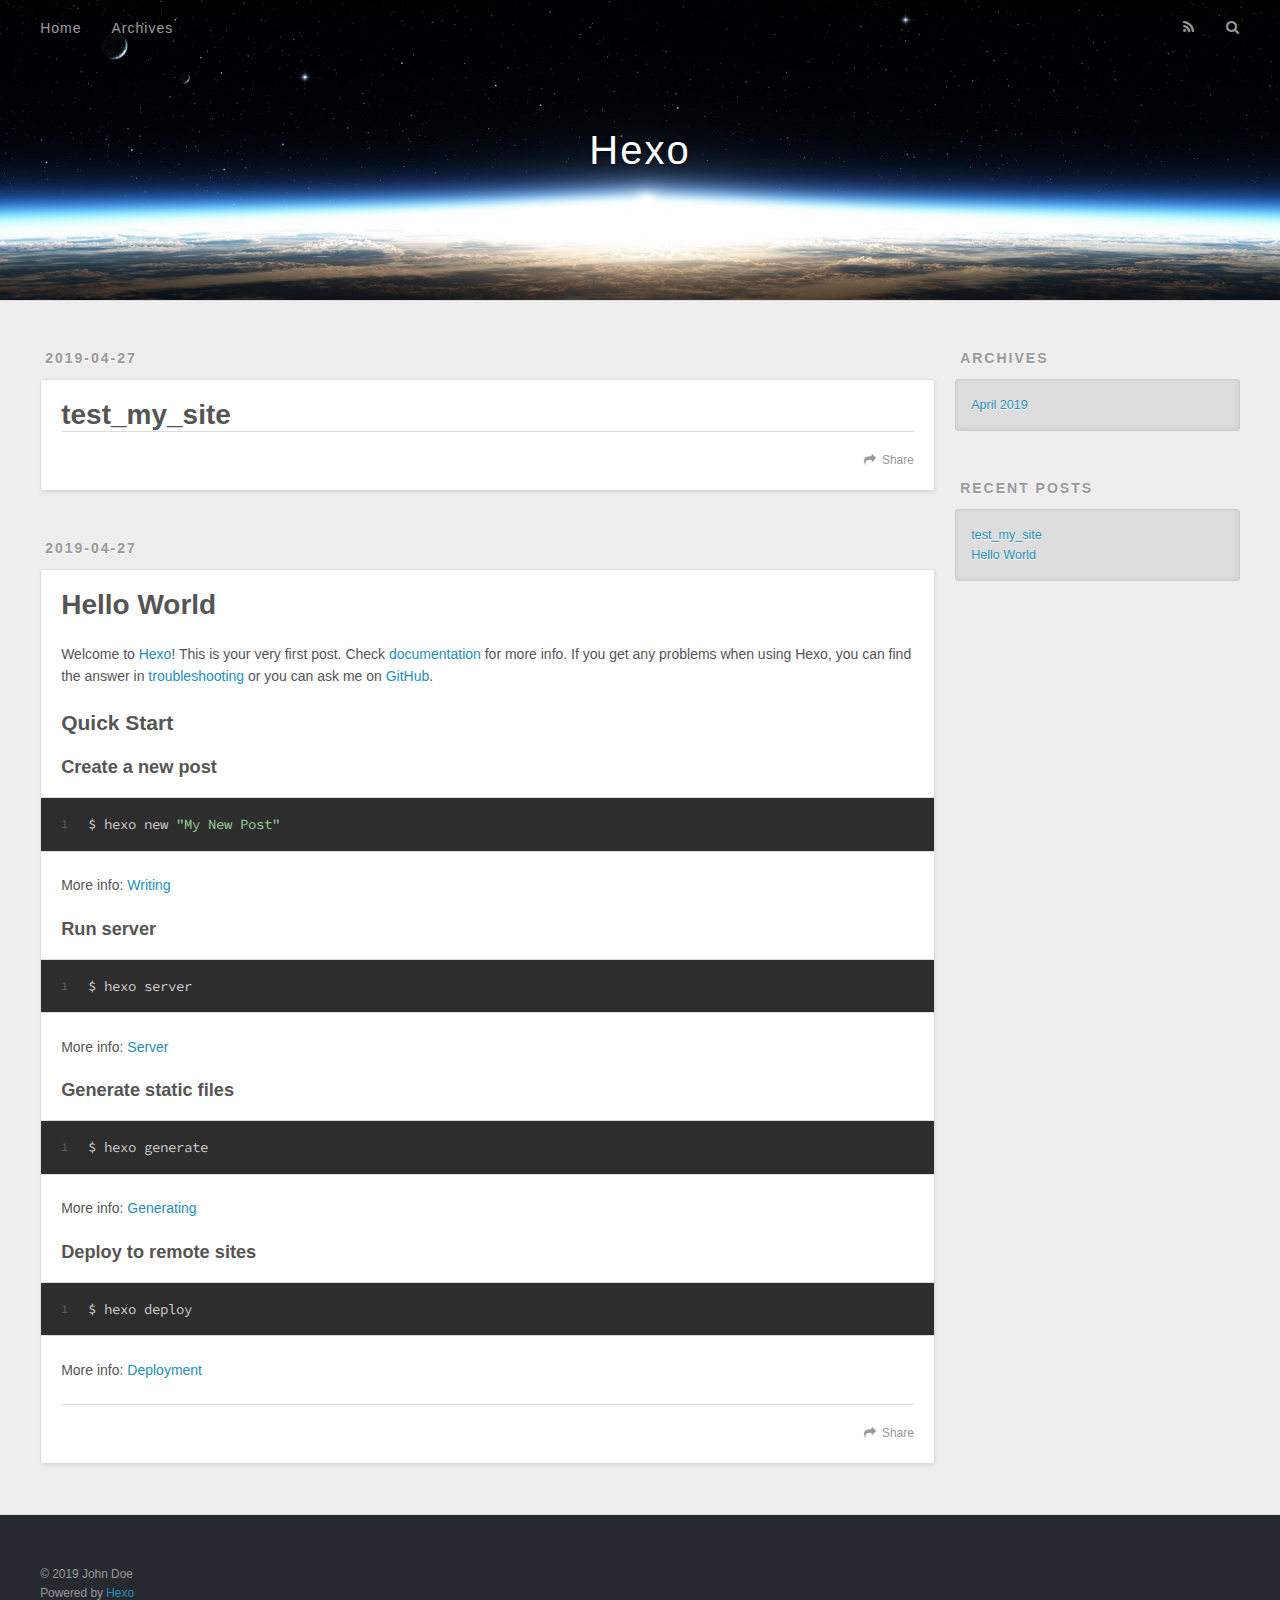
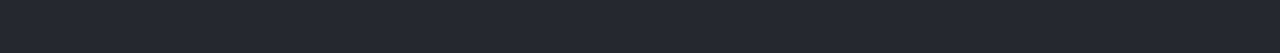
<file: index.html>
<!DOCTYPE html>
<html>
<head><meta name="generator" content="Hexo 3.8.0">
  <meta charset="utf-8">
  

  
  <title>Hexo</title>
  <meta name="viewport" content="width=device-width, initial-scale=1, maximum-scale=1">
  <meta property="og:type" content="website">
<meta property="og:title" content="Hexo">
<meta property="og:url" content="http://yoursite.com/index.html">
<meta property="og:site_name" content="Hexo">
<meta property="og:locale" content="default">
<meta name="twitter:card" content="summary">
<meta name="twitter:title" content="Hexo">
  
    <link rel="alternate" href="/atom.xml" title="Hexo" type="application/atom+xml">
  
  
    <link rel="icon" href="/favicon.png">
  
  
    <link href="//fonts.googleapis.com/css?family=Source+Code+Pro" rel="stylesheet" type="text/css">
  
  <link rel="stylesheet" href="/css/style.css">
</head>
</html>
<body>
  <div id="container">
    <div id="wrap">
      <header id="header">
  <div id="banner"></div>
  <div id="header-outer" class="outer">
    <div id="header-title" class="inner">
      <h1 id="logo-wrap">
        <a href="/" id="logo">Hexo</a>
      </h1>
      
    </div>
    <div id="header-inner" class="inner">
      <nav id="main-nav">
        <a id="main-nav-toggle" class="nav-icon"></a>
        
          <a class="main-nav-link" href="/">Home</a>
        
          <a class="main-nav-link" href="/archives">Archives</a>
        
      </nav>
      <nav id="sub-nav">
        
          <a id="nav-rss-link" class="nav-icon" href="/atom.xml" title="RSS Feed"></a>
        
        <a id="nav-search-btn" class="nav-icon" title="Search"></a>
      </nav>
      <div id="search-form-wrap">
        <form action="//google.com/search" method="get" accept-charset="UTF-8" class="search-form"><input type="search" name="q" class="search-form-input" placeholder="Search"><button type="submit" class="search-form-submit">&#xF002;</button><input type="hidden" name="sitesearch" value="http://yoursite.com"></form>
      </div>
    </div>
  </div>
</header>
      <div class="outer">
        <section id="main">
  
    <article id="post-test-my-site" class="article article-type-post" itemscope itemprop="blogPost">
  <div class="article-meta">
    <a href="/2019/04/27/test-my-site/" class="article-date">
  <time datetime="2019-04-27T08:01:14.000Z" itemprop="datePublished">2019-04-27</time>
</a>
    
  </div>
  <div class="article-inner">
    
    
      <header class="article-header">
        
  
    <h1 itemprop="name">
      <a class="article-title" href="/2019/04/27/test-my-site/">test_my_site</a>
    </h1>
  

      </header>
    
    <div class="article-entry" itemprop="articleBody">
      
        
      
    </div>
    <footer class="article-footer">
      <a data-url="http://yoursite.com/2019/04/27/test-my-site/" data-id="cjv68uuwf0001l0uvgwy3m2q1" class="article-share-link">Share</a>
      
      
    </footer>
  </div>
  
</article>


  
    <article id="post-hello-world" class="article article-type-post" itemscope itemprop="blogPost">
  <div class="article-meta">
    <a href="/2019/04/27/hello-world/" class="article-date">
  <time datetime="2019-04-27T07:40:19.117Z" itemprop="datePublished">2019-04-27</time>
</a>
    
  </div>
  <div class="article-inner">
    
    
      <header class="article-header">
        
  
    <h1 itemprop="name">
      <a class="article-title" href="/2019/04/27/hello-world/">Hello World</a>
    </h1>
  

      </header>
    
    <div class="article-entry" itemprop="articleBody">
      
        <p>Welcome to <a href="https://hexo.io/" target="_blank" rel="noopener">Hexo</a>! This is your very first post. Check <a href="https://hexo.io/docs/" target="_blank" rel="noopener">documentation</a> for more info. If you get any problems when using Hexo, you can find the answer in <a href="https://hexo.io/docs/troubleshooting.html" target="_blank" rel="noopener">troubleshooting</a> or you can ask me on <a href="https://github.com/hexojs/hexo/issues" target="_blank" rel="noopener">GitHub</a>.</p>
<h2 id="Quick-Start"><a href="#Quick-Start" class="headerlink" title="Quick Start"></a>Quick Start</h2><h3 id="Create-a-new-post"><a href="#Create-a-new-post" class="headerlink" title="Create a new post"></a>Create a new post</h3><figure class="highlight bash"><table><tr><td class="gutter"><pre><span class="line">1</span><br></pre></td><td class="code"><pre><span class="line">$ hexo new <span class="string">"My New Post"</span></span><br></pre></td></tr></table></figure>
<p>More info: <a href="https://hexo.io/docs/writing.html" target="_blank" rel="noopener">Writing</a></p>
<h3 id="Run-server"><a href="#Run-server" class="headerlink" title="Run server"></a>Run server</h3><figure class="highlight bash"><table><tr><td class="gutter"><pre><span class="line">1</span><br></pre></td><td class="code"><pre><span class="line">$ hexo server</span><br></pre></td></tr></table></figure>
<p>More info: <a href="https://hexo.io/docs/server.html" target="_blank" rel="noopener">Server</a></p>
<h3 id="Generate-static-files"><a href="#Generate-static-files" class="headerlink" title="Generate static files"></a>Generate static files</h3><figure class="highlight bash"><table><tr><td class="gutter"><pre><span class="line">1</span><br></pre></td><td class="code"><pre><span class="line">$ hexo generate</span><br></pre></td></tr></table></figure>
<p>More info: <a href="https://hexo.io/docs/generating.html" target="_blank" rel="noopener">Generating</a></p>
<h3 id="Deploy-to-remote-sites"><a href="#Deploy-to-remote-sites" class="headerlink" title="Deploy to remote sites"></a>Deploy to remote sites</h3><figure class="highlight bash"><table><tr><td class="gutter"><pre><span class="line">1</span><br></pre></td><td class="code"><pre><span class="line">$ hexo deploy</span><br></pre></td></tr></table></figure>
<p>More info: <a href="https://hexo.io/docs/deployment.html" target="_blank" rel="noopener">Deployment</a></p>

      
    </div>
    <footer class="article-footer">
      <a data-url="http://yoursite.com/2019/04/27/hello-world/" data-id="cjv68uuvi0000l0uvznxycqog" class="article-share-link">Share</a>
      
      
    </footer>
  </div>
  
</article>


  


</section>
        
          <aside id="sidebar">
  
    

  
    

  
    
  
    
  <div class="widget-wrap">
    <h3 class="widget-title">Archives</h3>
    <div class="widget">
      <ul class="archive-list"><li class="archive-list-item"><a class="archive-list-link" href="/archives/2019/04/">April 2019</a></li></ul>
    </div>
  </div>


  
    
  <div class="widget-wrap">
    <h3 class="widget-title">Recent Posts</h3>
    <div class="widget">
      <ul>
        
          <li>
            <a href="/2019/04/27/test-my-site/">test_my_site</a>
          </li>
        
          <li>
            <a href="/2019/04/27/hello-world/">Hello World</a>
          </li>
        
      </ul>
    </div>
  </div>

  
</aside>
        
      </div>
      <footer id="footer">
  
  <div class="outer">
    <div id="footer-info" class="inner">
      &copy; 2019 John Doe<br>
      Powered by <a href="http://hexo.io/" target="_blank">Hexo</a>
    </div>
  </div>
</footer>
    </div>
    <nav id="mobile-nav">
  
    <a href="/" class="mobile-nav-link">Home</a>
  
    <a href="/archives" class="mobile-nav-link">Archives</a>
  
</nav>
    

<script src="//ajax.googleapis.com/ajax/libs/jquery/2.0.3/jquery.min.js"></script>


  <link rel="stylesheet" href="/fancybox/jquery.fancybox.css">
  <script src="/fancybox/jquery.fancybox.pack.js"></script>


<script src="/js/script.js"></script>



  </div>
</body>
</html>
</file>
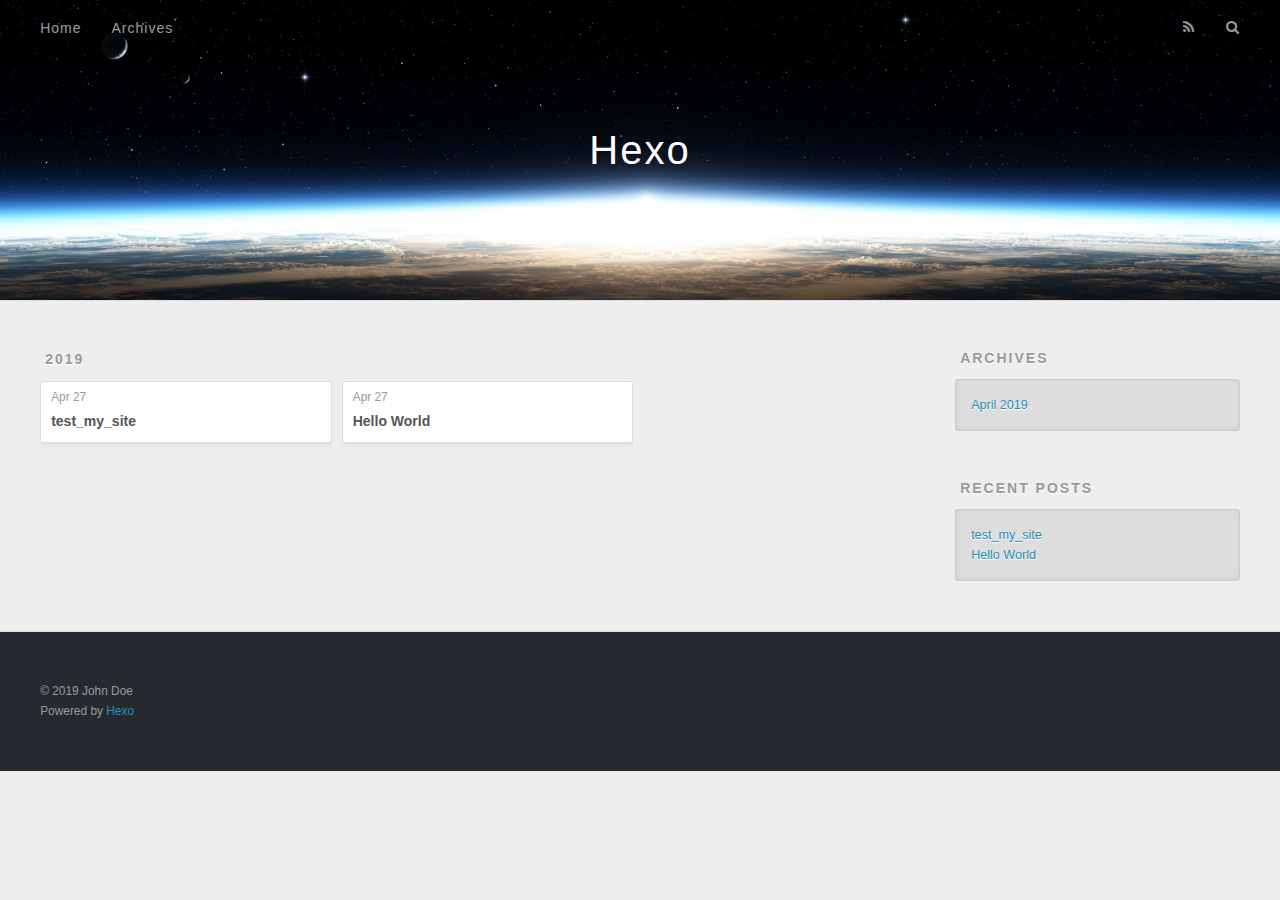
<file: archives/index.html>
<!DOCTYPE html>
<html>
<head><meta name="generator" content="Hexo 3.8.0">
  <meta charset="utf-8">
  

  
  <title>Archives | Hexo</title>
  <meta name="viewport" content="width=device-width, initial-scale=1, maximum-scale=1">
  <meta property="og:type" content="website">
<meta property="og:title" content="Hexo">
<meta property="og:url" content="http://yoursite.com/archives/index.html">
<meta property="og:site_name" content="Hexo">
<meta property="og:locale" content="default">
<meta name="twitter:card" content="summary">
<meta name="twitter:title" content="Hexo">
  
    <link rel="alternate" href="/atom.xml" title="Hexo" type="application/atom+xml">
  
  
    <link rel="icon" href="/favicon.png">
  
  
    <link href="//fonts.googleapis.com/css?family=Source+Code+Pro" rel="stylesheet" type="text/css">
  
  <link rel="stylesheet" href="/css/style.css">
</head>
</html>
<body>
  <div id="container">
    <div id="wrap">
      <header id="header">
  <div id="banner"></div>
  <div id="header-outer" class="outer">
    <div id="header-title" class="inner">
      <h1 id="logo-wrap">
        <a href="/" id="logo">Hexo</a>
      </h1>
      
    </div>
    <div id="header-inner" class="inner">
      <nav id="main-nav">
        <a id="main-nav-toggle" class="nav-icon"></a>
        
          <a class="main-nav-link" href="/">Home</a>
        
          <a class="main-nav-link" href="/archives">Archives</a>
        
      </nav>
      <nav id="sub-nav">
        
          <a id="nav-rss-link" class="nav-icon" href="/atom.xml" title="RSS Feed"></a>
        
        <a id="nav-search-btn" class="nav-icon" title="Search"></a>
      </nav>
      <div id="search-form-wrap">
        <form action="//google.com/search" method="get" accept-charset="UTF-8" class="search-form"><input type="search" name="q" class="search-form-input" placeholder="Search"><button type="submit" class="search-form-submit">&#xF002;</button><input type="hidden" name="sitesearch" value="http://yoursite.com"></form>
      </div>
    </div>
  </div>
</header>
      <div class="outer">
        <section id="main">
  
  
    
    
      
      
      <section class="archives-wrap">
        <div class="archive-year-wrap">
          <a href="/archives/2019" class="archive-year">2019</a>
        </div>
        <div class="archives">
    
    <article class="archive-article archive-type-post">
  <div class="archive-article-inner">
    <header class="archive-article-header">
      <a href="/2019/04/27/test-my-site/" class="archive-article-date">
  <time datetime="2019-04-27T08:01:14.000Z" itemprop="datePublished">Apr 27</time>
</a>
      
  
    <h1 itemprop="name">
      <a class="archive-article-title" href="/2019/04/27/test-my-site/">test_my_site</a>
    </h1>
  

    </header>
  </div>
</article>
  
    
    
    <article class="archive-article archive-type-post">
  <div class="archive-article-inner">
    <header class="archive-article-header">
      <a href="/2019/04/27/hello-world/" class="archive-article-date">
  <time datetime="2019-04-27T07:40:19.117Z" itemprop="datePublished">Apr 27</time>
</a>
      
  
    <h1 itemprop="name">
      <a class="archive-article-title" href="/2019/04/27/hello-world/">Hello World</a>
    </h1>
  

    </header>
  </div>
</article>
  
  
    </div></section>
  


</section>
        
          <aside id="sidebar">
  
    

  
    

  
    
  
    
  <div class="widget-wrap">
    <h3 class="widget-title">Archives</h3>
    <div class="widget">
      <ul class="archive-list"><li class="archive-list-item"><a class="archive-list-link" href="/archives/2019/04/">April 2019</a></li></ul>
    </div>
  </div>


  
    
  <div class="widget-wrap">
    <h3 class="widget-title">Recent Posts</h3>
    <div class="widget">
      <ul>
        
          <li>
            <a href="/2019/04/27/test-my-site/">test_my_site</a>
          </li>
        
          <li>
            <a href="/2019/04/27/hello-world/">Hello World</a>
          </li>
        
      </ul>
    </div>
  </div>

  
</aside>
        
      </div>
      <footer id="footer">
  
  <div class="outer">
    <div id="footer-info" class="inner">
      &copy; 2019 John Doe<br>
      Powered by <a href="http://hexo.io/" target="_blank">Hexo</a>
    </div>
  </div>
</footer>
    </div>
    <nav id="mobile-nav">
  
    <a href="/" class="mobile-nav-link">Home</a>
  
    <a href="/archives" class="mobile-nav-link">Archives</a>
  
</nav>
    

<script src="//ajax.googleapis.com/ajax/libs/jquery/2.0.3/jquery.min.js"></script>


  <link rel="stylesheet" href="/fancybox/jquery.fancybox.css">
  <script src="/fancybox/jquery.fancybox.pack.js"></script>


<script src="/js/script.js"></script>



  </div>
</body>
</html>
</file>
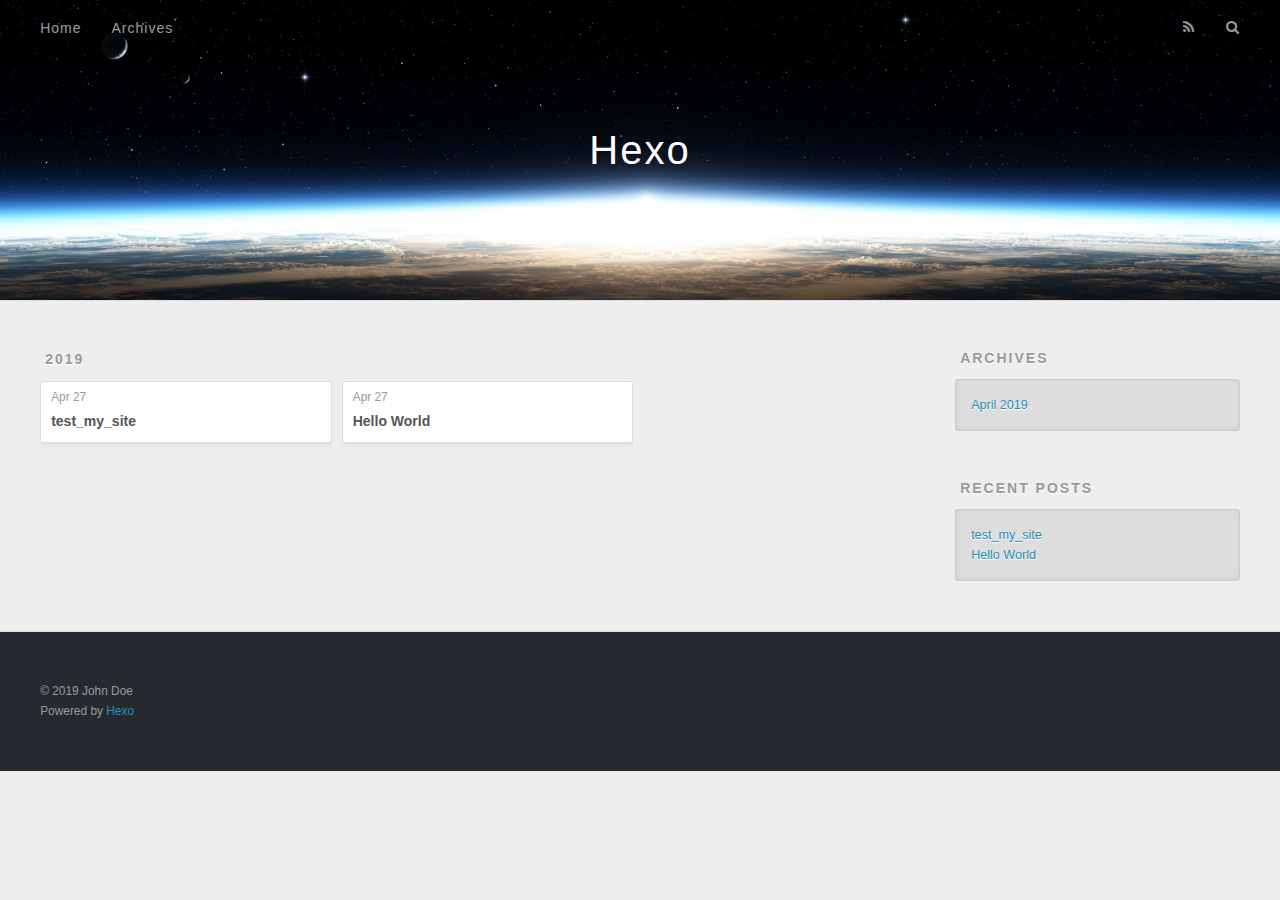
<file: archives/2019/index.html>
<!DOCTYPE html>
<html>
<head><meta name="generator" content="Hexo 3.8.0">
  <meta charset="utf-8">
  

  
  <title>Archives: 2019 | Hexo</title>
  <meta name="viewport" content="width=device-width, initial-scale=1, maximum-scale=1">
  <meta property="og:type" content="website">
<meta property="og:title" content="Hexo">
<meta property="og:url" content="http://yoursite.com/archives/2019/index.html">
<meta property="og:site_name" content="Hexo">
<meta property="og:locale" content="default">
<meta name="twitter:card" content="summary">
<meta name="twitter:title" content="Hexo">
  
    <link rel="alternate" href="/atom.xml" title="Hexo" type="application/atom+xml">
  
  
    <link rel="icon" href="/favicon.png">
  
  
    <link href="//fonts.googleapis.com/css?family=Source+Code+Pro" rel="stylesheet" type="text/css">
  
  <link rel="stylesheet" href="/css/style.css">
</head>
</html>
<body>
  <div id="container">
    <div id="wrap">
      <header id="header">
  <div id="banner"></div>
  <div id="header-outer" class="outer">
    <div id="header-title" class="inner">
      <h1 id="logo-wrap">
        <a href="/" id="logo">Hexo</a>
      </h1>
      
    </div>
    <div id="header-inner" class="inner">
      <nav id="main-nav">
        <a id="main-nav-toggle" class="nav-icon"></a>
        
          <a class="main-nav-link" href="/">Home</a>
        
          <a class="main-nav-link" href="/archives">Archives</a>
        
      </nav>
      <nav id="sub-nav">
        
          <a id="nav-rss-link" class="nav-icon" href="/atom.xml" title="RSS Feed"></a>
        
        <a id="nav-search-btn" class="nav-icon" title="Search"></a>
      </nav>
      <div id="search-form-wrap">
        <form action="//google.com/search" method="get" accept-charset="UTF-8" class="search-form"><input type="search" name="q" class="search-form-input" placeholder="Search"><button type="submit" class="search-form-submit">&#xF002;</button><input type="hidden" name="sitesearch" value="http://yoursite.com"></form>
      </div>
    </div>
  </div>
</header>
      <div class="outer">
        <section id="main">
  
  
    
    
      
      
      <section class="archives-wrap">
        <div class="archive-year-wrap">
          <a href="/archives/2019" class="archive-year">2019</a>
        </div>
        <div class="archives">
    
    <article class="archive-article archive-type-post">
  <div class="archive-article-inner">
    <header class="archive-article-header">
      <a href="/2019/04/27/test-my-site/" class="archive-article-date">
  <time datetime="2019-04-27T08:01:14.000Z" itemprop="datePublished">Apr 27</time>
</a>
      
  
    <h1 itemprop="name">
      <a class="archive-article-title" href="/2019/04/27/test-my-site/">test_my_site</a>
    </h1>
  

    </header>
  </div>
</article>
  
    
    
    <article class="archive-article archive-type-post">
  <div class="archive-article-inner">
    <header class="archive-article-header">
      <a href="/2019/04/27/hello-world/" class="archive-article-date">
  <time datetime="2019-04-27T07:40:19.117Z" itemprop="datePublished">Apr 27</time>
</a>
      
  
    <h1 itemprop="name">
      <a class="archive-article-title" href="/2019/04/27/hello-world/">Hello World</a>
    </h1>
  

    </header>
  </div>
</article>
  
  
    </div></section>
  


</section>
        
          <aside id="sidebar">
  
    

  
    

  
    
  
    
  <div class="widget-wrap">
    <h3 class="widget-title">Archives</h3>
    <div class="widget">
      <ul class="archive-list"><li class="archive-list-item"><a class="archive-list-link" href="/archives/2019/04/">April 2019</a></li></ul>
    </div>
  </div>


  
    
  <div class="widget-wrap">
    <h3 class="widget-title">Recent Posts</h3>
    <div class="widget">
      <ul>
        
          <li>
            <a href="/2019/04/27/test-my-site/">test_my_site</a>
          </li>
        
          <li>
            <a href="/2019/04/27/hello-world/">Hello World</a>
          </li>
        
      </ul>
    </div>
  </div>

  
</aside>
        
      </div>
      <footer id="footer">
  
  <div class="outer">
    <div id="footer-info" class="inner">
      &copy; 2019 John Doe<br>
      Powered by <a href="http://hexo.io/" target="_blank">Hexo</a>
    </div>
  </div>
</footer>
    </div>
    <nav id="mobile-nav">
  
    <a href="/" class="mobile-nav-link">Home</a>
  
    <a href="/archives" class="mobile-nav-link">Archives</a>
  
</nav>
    

<script src="//ajax.googleapis.com/ajax/libs/jquery/2.0.3/jquery.min.js"></script>


  <link rel="stylesheet" href="/fancybox/jquery.fancybox.css">
  <script src="/fancybox/jquery.fancybox.pack.js"></script>


<script src="/js/script.js"></script>



  </div>
</body>
</html>
</file>
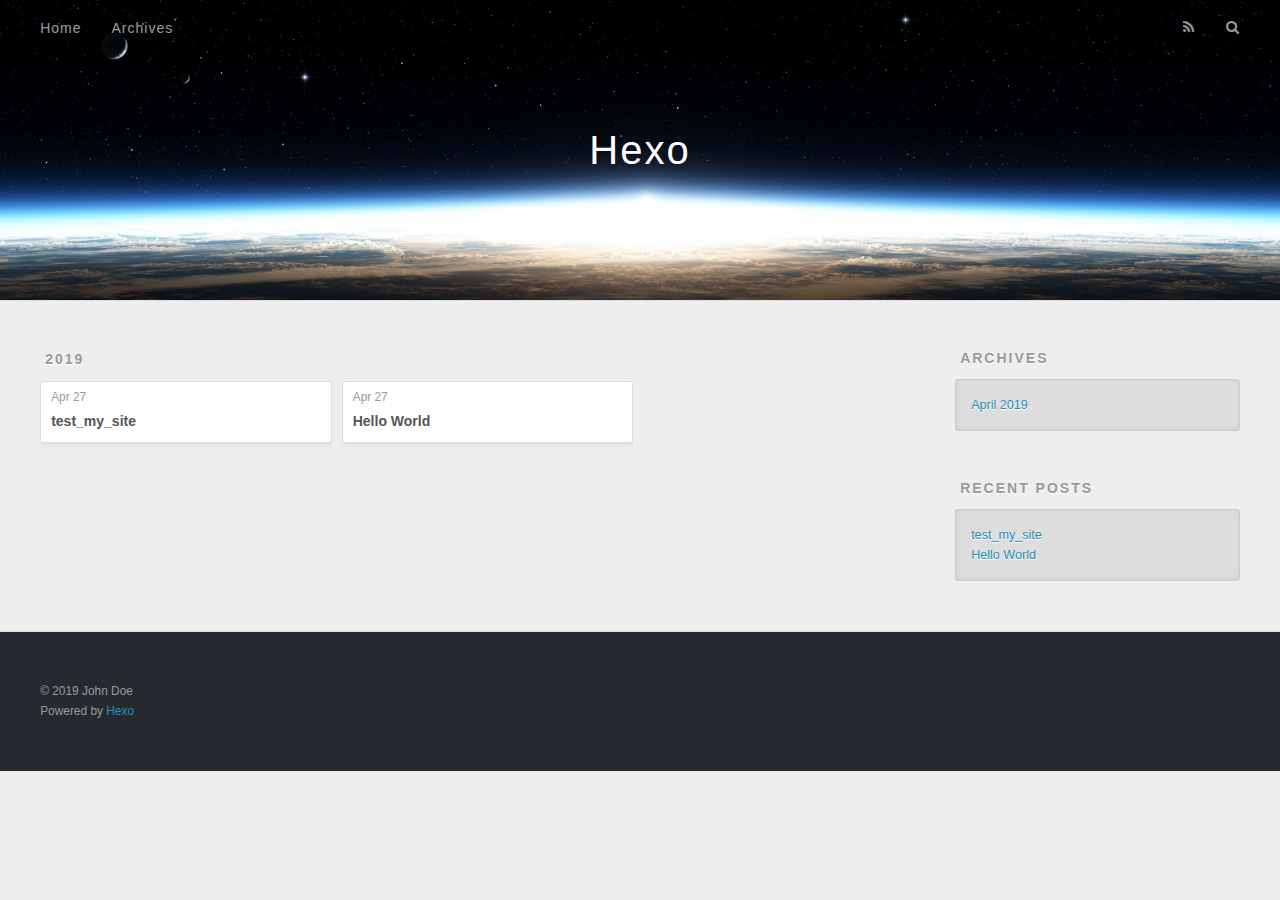
<file: archives/2019/04/index.html>
<!DOCTYPE html>
<html>
<head><meta name="generator" content="Hexo 3.8.0">
  <meta charset="utf-8">
  

  
  <title>Archives: 2019/4 | Hexo</title>
  <meta name="viewport" content="width=device-width, initial-scale=1, maximum-scale=1">
  <meta property="og:type" content="website">
<meta property="og:title" content="Hexo">
<meta property="og:url" content="http://yoursite.com/archives/2019/04/index.html">
<meta property="og:site_name" content="Hexo">
<meta property="og:locale" content="default">
<meta name="twitter:card" content="summary">
<meta name="twitter:title" content="Hexo">
  
    <link rel="alternate" href="/atom.xml" title="Hexo" type="application/atom+xml">
  
  
    <link rel="icon" href="/favicon.png">
  
  
    <link href="//fonts.googleapis.com/css?family=Source+Code+Pro" rel="stylesheet" type="text/css">
  
  <link rel="stylesheet" href="/css/style.css">
</head>
</html>
<body>
  <div id="container">
    <div id="wrap">
      <header id="header">
  <div id="banner"></div>
  <div id="header-outer" class="outer">
    <div id="header-title" class="inner">
      <h1 id="logo-wrap">
        <a href="/" id="logo">Hexo</a>
      </h1>
      
    </div>
    <div id="header-inner" class="inner">
      <nav id="main-nav">
        <a id="main-nav-toggle" class="nav-icon"></a>
        
          <a class="main-nav-link" href="/">Home</a>
        
          <a class="main-nav-link" href="/archives">Archives</a>
        
      </nav>
      <nav id="sub-nav">
        
          <a id="nav-rss-link" class="nav-icon" href="/atom.xml" title="RSS Feed"></a>
        
        <a id="nav-search-btn" class="nav-icon" title="Search"></a>
      </nav>
      <div id="search-form-wrap">
        <form action="//google.com/search" method="get" accept-charset="UTF-8" class="search-form"><input type="search" name="q" class="search-form-input" placeholder="Search"><button type="submit" class="search-form-submit">&#xF002;</button><input type="hidden" name="sitesearch" value="http://yoursite.com"></form>
      </div>
    </div>
  </div>
</header>
      <div class="outer">
        <section id="main">
  
  
    
    
      
      
      <section class="archives-wrap">
        <div class="archive-year-wrap">
          <a href="/archives/2019" class="archive-year">2019</a>
        </div>
        <div class="archives">
    
    <article class="archive-article archive-type-post">
  <div class="archive-article-inner">
    <header class="archive-article-header">
      <a href="/2019/04/27/test-my-site/" class="archive-article-date">
  <time datetime="2019-04-27T08:01:14.000Z" itemprop="datePublished">Apr 27</time>
</a>
      
  
    <h1 itemprop="name">
      <a class="archive-article-title" href="/2019/04/27/test-my-site/">test_my_site</a>
    </h1>
  

    </header>
  </div>
</article>
  
    
    
    <article class="archive-article archive-type-post">
  <div class="archive-article-inner">
    <header class="archive-article-header">
      <a href="/2019/04/27/hello-world/" class="archive-article-date">
  <time datetime="2019-04-27T07:40:19.117Z" itemprop="datePublished">Apr 27</time>
</a>
      
  
    <h1 itemprop="name">
      <a class="archive-article-title" href="/2019/04/27/hello-world/">Hello World</a>
    </h1>
  

    </header>
  </div>
</article>
  
  
    </div></section>
  


</section>
        
          <aside id="sidebar">
  
    

  
    

  
    
  
    
  <div class="widget-wrap">
    <h3 class="widget-title">Archives</h3>
    <div class="widget">
      <ul class="archive-list"><li class="archive-list-item"><a class="archive-list-link" href="/archives/2019/04/">April 2019</a></li></ul>
    </div>
  </div>


  
    
  <div class="widget-wrap">
    <h3 class="widget-title">Recent Posts</h3>
    <div class="widget">
      <ul>
        
          <li>
            <a href="/2019/04/27/test-my-site/">test_my_site</a>
          </li>
        
          <li>
            <a href="/2019/04/27/hello-world/">Hello World</a>
          </li>
        
      </ul>
    </div>
  </div>

  
</aside>
        
      </div>
      <footer id="footer">
  
  <div class="outer">
    <div id="footer-info" class="inner">
      &copy; 2019 John Doe<br>
      Powered by <a href="http://hexo.io/" target="_blank">Hexo</a>
    </div>
  </div>
</footer>
    </div>
    <nav id="mobile-nav">
  
    <a href="/" class="mobile-nav-link">Home</a>
  
    <a href="/archives" class="mobile-nav-link">Archives</a>
  
</nav>
    

<script src="//ajax.googleapis.com/ajax/libs/jquery/2.0.3/jquery.min.js"></script>


  <link rel="stylesheet" href="/fancybox/jquery.fancybox.css">
  <script src="/fancybox/jquery.fancybox.pack.js"></script>


<script src="/js/script.js"></script>



  </div>
</body>
</html>
</file>
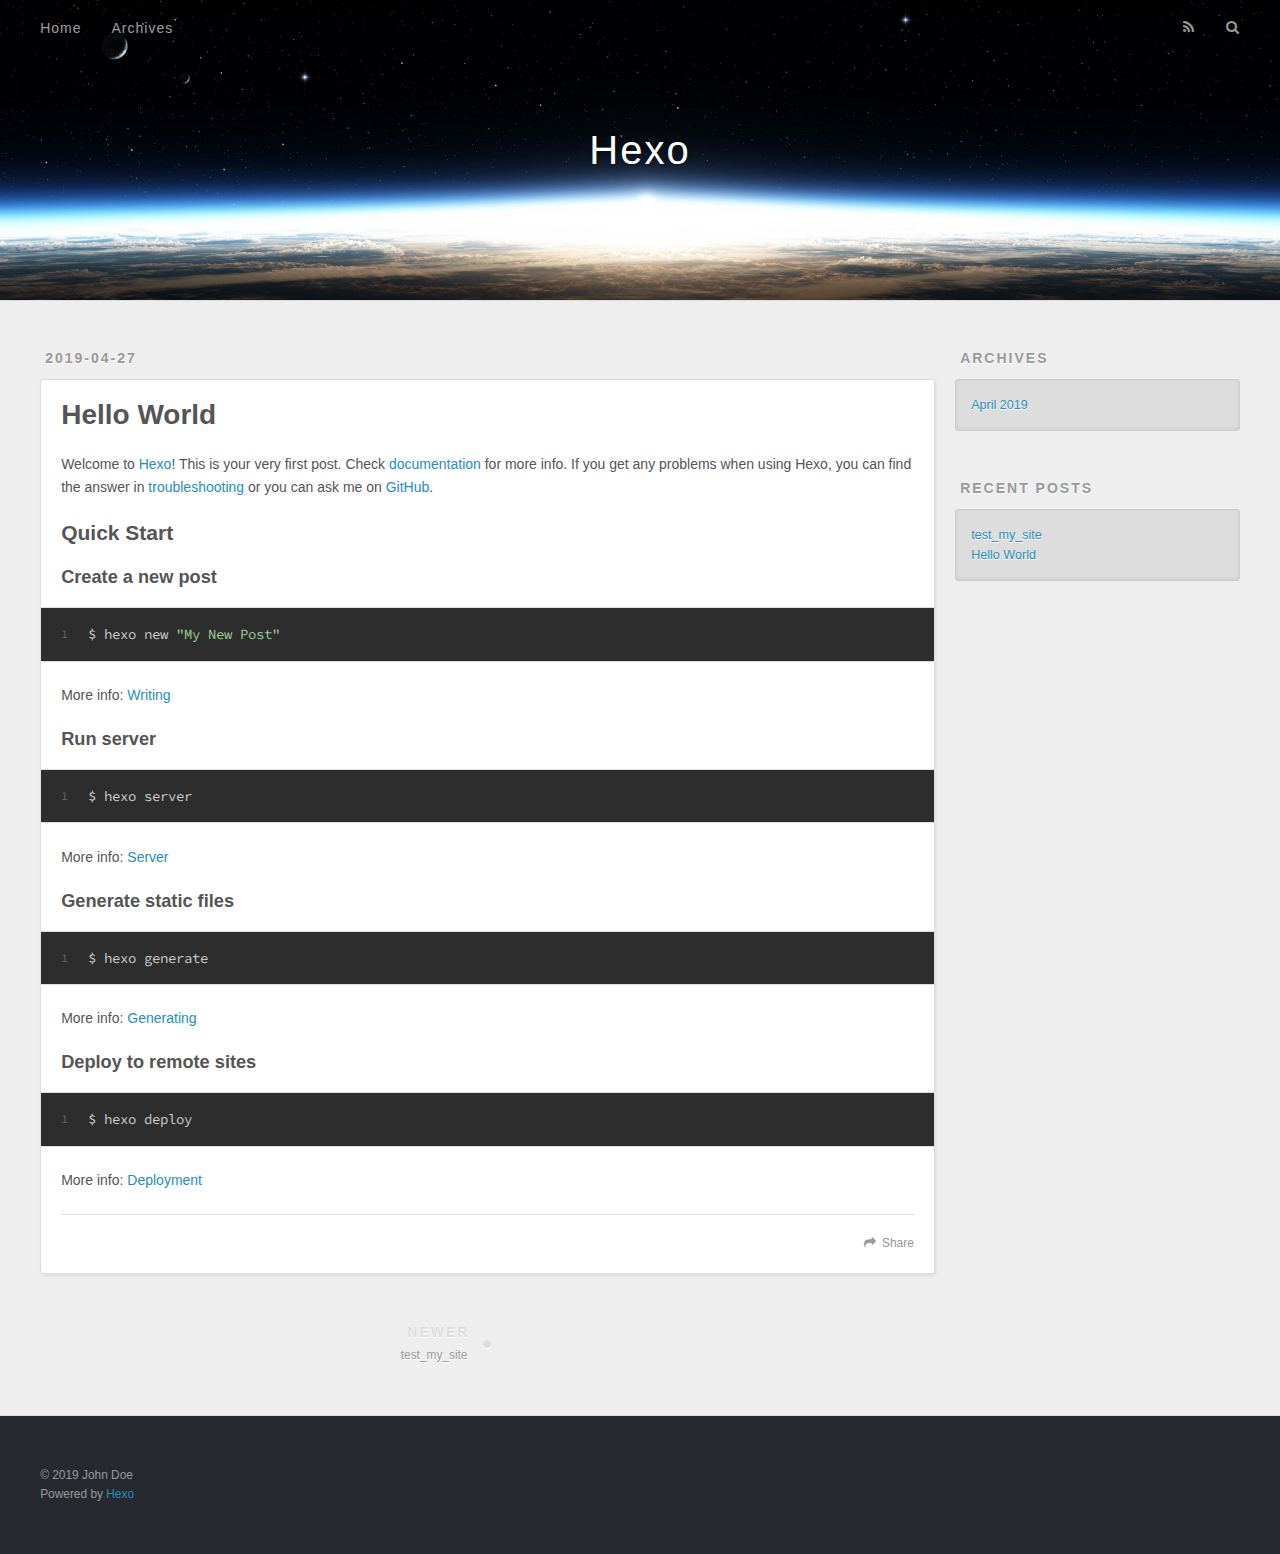
<file: 2019/04/27/hello-world/index.html>
<!DOCTYPE html>
<html>
<head><meta name="generator" content="Hexo 3.8.0">
  <meta charset="utf-8">
  

  
  <title>Hello World | Hexo</title>
  <meta name="viewport" content="width=device-width, initial-scale=1, maximum-scale=1">
  <meta name="description" content="Welcome to Hexo! This is your very first post. Check documentation for more info. If you get any problems when using Hexo, you can find the answer in troubleshooting or you can ask me on GitHub. Quick">
<meta property="og:type" content="article">
<meta property="og:title" content="Hello World">
<meta property="og:url" content="http://yoursite.com/2019/04/27/hello-world/index.html">
<meta property="og:site_name" content="Hexo">
<meta property="og:description" content="Welcome to Hexo! This is your very first post. Check documentation for more info. If you get any problems when using Hexo, you can find the answer in troubleshooting or you can ask me on GitHub. Quick">
<meta property="og:locale" content="default">
<meta property="og:updated_time" content="2019-04-27T07:40:19.118Z">
<meta name="twitter:card" content="summary">
<meta name="twitter:title" content="Hello World">
<meta name="twitter:description" content="Welcome to Hexo! This is your very first post. Check documentation for more info. If you get any problems when using Hexo, you can find the answer in troubleshooting or you can ask me on GitHub. Quick">
  
    <link rel="alternate" href="/atom.xml" title="Hexo" type="application/atom+xml">
  
  
    <link rel="icon" href="/favicon.png">
  
  
    <link href="//fonts.googleapis.com/css?family=Source+Code+Pro" rel="stylesheet" type="text/css">
  
  <link rel="stylesheet" href="/css/style.css">
</head>
</html>
<body>
  <div id="container">
    <div id="wrap">
      <header id="header">
  <div id="banner"></div>
  <div id="header-outer" class="outer">
    <div id="header-title" class="inner">
      <h1 id="logo-wrap">
        <a href="/" id="logo">Hexo</a>
      </h1>
      
    </div>
    <div id="header-inner" class="inner">
      <nav id="main-nav">
        <a id="main-nav-toggle" class="nav-icon"></a>
        
          <a class="main-nav-link" href="/">Home</a>
        
          <a class="main-nav-link" href="/archives">Archives</a>
        
      </nav>
      <nav id="sub-nav">
        
          <a id="nav-rss-link" class="nav-icon" href="/atom.xml" title="RSS Feed"></a>
        
        <a id="nav-search-btn" class="nav-icon" title="Search"></a>
      </nav>
      <div id="search-form-wrap">
        <form action="//google.com/search" method="get" accept-charset="UTF-8" class="search-form"><input type="search" name="q" class="search-form-input" placeholder="Search"><button type="submit" class="search-form-submit">&#xF002;</button><input type="hidden" name="sitesearch" value="http://yoursite.com"></form>
      </div>
    </div>
  </div>
</header>
      <div class="outer">
        <section id="main"><article id="post-hello-world" class="article article-type-post" itemscope itemprop="blogPost">
  <div class="article-meta">
    <a href="/2019/04/27/hello-world/" class="article-date">
  <time datetime="2019-04-27T07:40:19.117Z" itemprop="datePublished">2019-04-27</time>
</a>
    
  </div>
  <div class="article-inner">
    
    
      <header class="article-header">
        
  
    <h1 class="article-title" itemprop="name">
      Hello World
    </h1>
  

      </header>
    
    <div class="article-entry" itemprop="articleBody">
      
        <p>Welcome to <a href="https://hexo.io/" target="_blank" rel="noopener">Hexo</a>! This is your very first post. Check <a href="https://hexo.io/docs/" target="_blank" rel="noopener">documentation</a> for more info. If you get any problems when using Hexo, you can find the answer in <a href="https://hexo.io/docs/troubleshooting.html" target="_blank" rel="noopener">troubleshooting</a> or you can ask me on <a href="https://github.com/hexojs/hexo/issues" target="_blank" rel="noopener">GitHub</a>.</p>
<h2 id="Quick-Start"><a href="#Quick-Start" class="headerlink" title="Quick Start"></a>Quick Start</h2><h3 id="Create-a-new-post"><a href="#Create-a-new-post" class="headerlink" title="Create a new post"></a>Create a new post</h3><figure class="highlight bash"><table><tr><td class="gutter"><pre><span class="line">1</span><br></pre></td><td class="code"><pre><span class="line">$ hexo new <span class="string">"My New Post"</span></span><br></pre></td></tr></table></figure>
<p>More info: <a href="https://hexo.io/docs/writing.html" target="_blank" rel="noopener">Writing</a></p>
<h3 id="Run-server"><a href="#Run-server" class="headerlink" title="Run server"></a>Run server</h3><figure class="highlight bash"><table><tr><td class="gutter"><pre><span class="line">1</span><br></pre></td><td class="code"><pre><span class="line">$ hexo server</span><br></pre></td></tr></table></figure>
<p>More info: <a href="https://hexo.io/docs/server.html" target="_blank" rel="noopener">Server</a></p>
<h3 id="Generate-static-files"><a href="#Generate-static-files" class="headerlink" title="Generate static files"></a>Generate static files</h3><figure class="highlight bash"><table><tr><td class="gutter"><pre><span class="line">1</span><br></pre></td><td class="code"><pre><span class="line">$ hexo generate</span><br></pre></td></tr></table></figure>
<p>More info: <a href="https://hexo.io/docs/generating.html" target="_blank" rel="noopener">Generating</a></p>
<h3 id="Deploy-to-remote-sites"><a href="#Deploy-to-remote-sites" class="headerlink" title="Deploy to remote sites"></a>Deploy to remote sites</h3><figure class="highlight bash"><table><tr><td class="gutter"><pre><span class="line">1</span><br></pre></td><td class="code"><pre><span class="line">$ hexo deploy</span><br></pre></td></tr></table></figure>
<p>More info: <a href="https://hexo.io/docs/deployment.html" target="_blank" rel="noopener">Deployment</a></p>

      
    </div>
    <footer class="article-footer">
      <a data-url="http://yoursite.com/2019/04/27/hello-world/" data-id="cjv68uuvi0000l0uvznxycqog" class="article-share-link">Share</a>
      
      
    </footer>
  </div>
  
    
<nav id="article-nav">
  
    <a href="/2019/04/27/test-my-site/" id="article-nav-newer" class="article-nav-link-wrap">
      <strong class="article-nav-caption">Newer</strong>
      <div class="article-nav-title">
        
          test_my_site
        
      </div>
    </a>
  
  
</nav>

  
</article>

</section>
        
          <aside id="sidebar">
  
    

  
    

  
    
  
    
  <div class="widget-wrap">
    <h3 class="widget-title">Archives</h3>
    <div class="widget">
      <ul class="archive-list"><li class="archive-list-item"><a class="archive-list-link" href="/archives/2019/04/">April 2019</a></li></ul>
    </div>
  </div>


  
    
  <div class="widget-wrap">
    <h3 class="widget-title">Recent Posts</h3>
    <div class="widget">
      <ul>
        
          <li>
            <a href="/2019/04/27/test-my-site/">test_my_site</a>
          </li>
        
          <li>
            <a href="/2019/04/27/hello-world/">Hello World</a>
          </li>
        
      </ul>
    </div>
  </div>

  
</aside>
        
      </div>
      <footer id="footer">
  
  <div class="outer">
    <div id="footer-info" class="inner">
      &copy; 2019 John Doe<br>
      Powered by <a href="http://hexo.io/" target="_blank">Hexo</a>
    </div>
  </div>
</footer>
    </div>
    <nav id="mobile-nav">
  
    <a href="/" class="mobile-nav-link">Home</a>
  
    <a href="/archives" class="mobile-nav-link">Archives</a>
  
</nav>
    

<script src="//ajax.googleapis.com/ajax/libs/jquery/2.0.3/jquery.min.js"></script>


  <link rel="stylesheet" href="/fancybox/jquery.fancybox.css">
  <script src="/fancybox/jquery.fancybox.pack.js"></script>


<script src="/js/script.js"></script>



  </div>
</body>
</html>
</file>
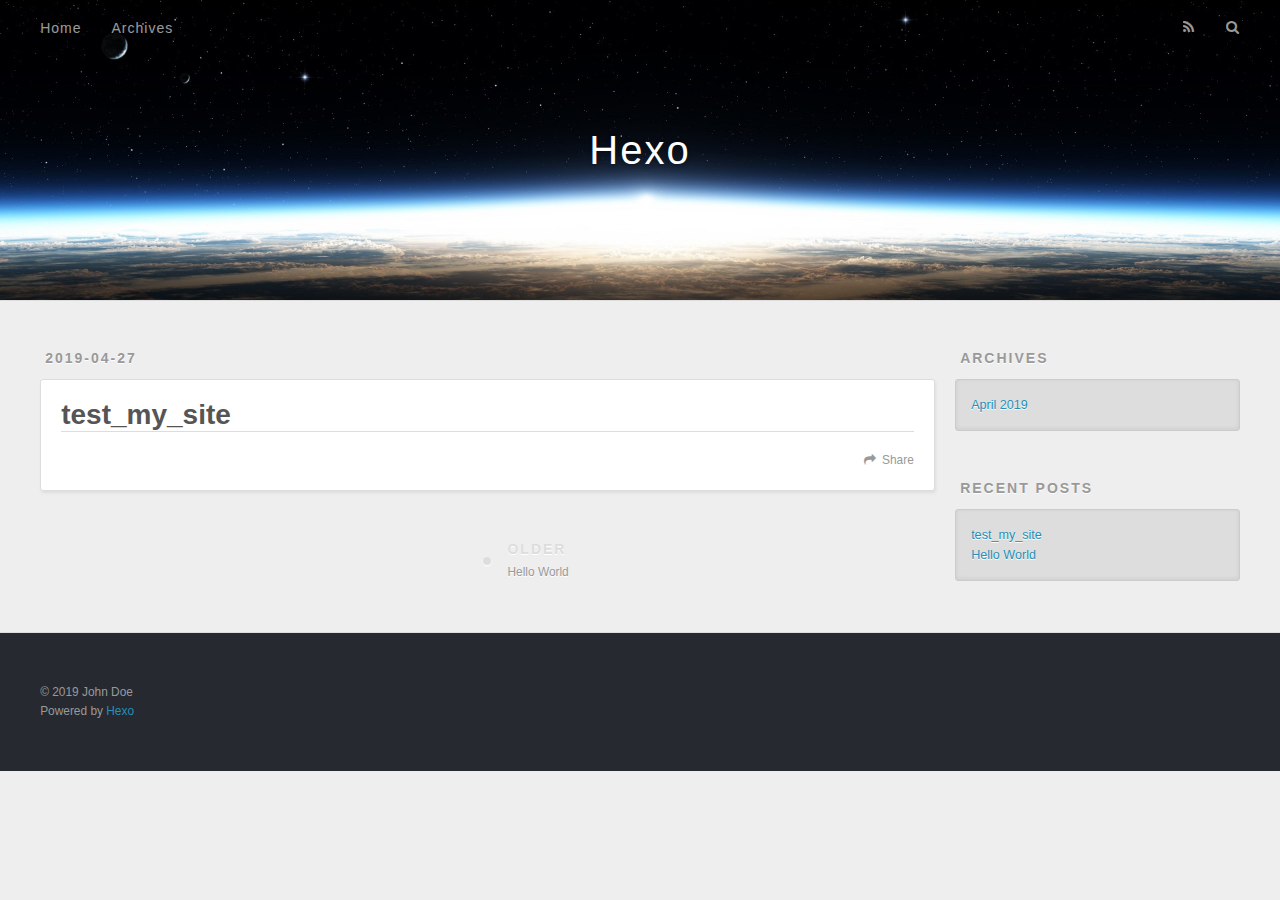
<file: 2019/04/27/test-my-site/index.html>
<!DOCTYPE html>
<html>
<head><meta name="generator" content="Hexo 3.8.0">
  <meta charset="utf-8">
  

  
  <title>test_my_site | Hexo</title>
  <meta name="viewport" content="width=device-width, initial-scale=1, maximum-scale=1">
  <meta property="og:type" content="article">
<meta property="og:title" content="test_my_site">
<meta property="og:url" content="http://yoursite.com/2019/04/27/test-my-site/index.html">
<meta property="og:site_name" content="Hexo">
<meta property="og:locale" content="default">
<meta property="og:updated_time" content="2019-04-27T08:01:15.040Z">
<meta name="twitter:card" content="summary">
<meta name="twitter:title" content="test_my_site">
  
    <link rel="alternate" href="/atom.xml" title="Hexo" type="application/atom+xml">
  
  
    <link rel="icon" href="/favicon.png">
  
  
    <link href="//fonts.googleapis.com/css?family=Source+Code+Pro" rel="stylesheet" type="text/css">
  
  <link rel="stylesheet" href="/css/style.css">
</head>
</html>
<body>
  <div id="container">
    <div id="wrap">
      <header id="header">
  <div id="banner"></div>
  <div id="header-outer" class="outer">
    <div id="header-title" class="inner">
      <h1 id="logo-wrap">
        <a href="/" id="logo">Hexo</a>
      </h1>
      
    </div>
    <div id="header-inner" class="inner">
      <nav id="main-nav">
        <a id="main-nav-toggle" class="nav-icon"></a>
        
          <a class="main-nav-link" href="/">Home</a>
        
          <a class="main-nav-link" href="/archives">Archives</a>
        
      </nav>
      <nav id="sub-nav">
        
          <a id="nav-rss-link" class="nav-icon" href="/atom.xml" title="RSS Feed"></a>
        
        <a id="nav-search-btn" class="nav-icon" title="Search"></a>
      </nav>
      <div id="search-form-wrap">
        <form action="//google.com/search" method="get" accept-charset="UTF-8" class="search-form"><input type="search" name="q" class="search-form-input" placeholder="Search"><button type="submit" class="search-form-submit">&#xF002;</button><input type="hidden" name="sitesearch" value="http://yoursite.com"></form>
      </div>
    </div>
  </div>
</header>
      <div class="outer">
        <section id="main"><article id="post-test-my-site" class="article article-type-post" itemscope itemprop="blogPost">
  <div class="article-meta">
    <a href="/2019/04/27/test-my-site/" class="article-date">
  <time datetime="2019-04-27T08:01:14.000Z" itemprop="datePublished">2019-04-27</time>
</a>
    
  </div>
  <div class="article-inner">
    
    
      <header class="article-header">
        
  
    <h1 class="article-title" itemprop="name">
      test_my_site
    </h1>
  

      </header>
    
    <div class="article-entry" itemprop="articleBody">
      
        
      
    </div>
    <footer class="article-footer">
      <a data-url="http://yoursite.com/2019/04/27/test-my-site/" data-id="cjv68uuwf0001l0uvgwy3m2q1" class="article-share-link">Share</a>
      
      
    </footer>
  </div>
  
    
<nav id="article-nav">
  
  
    <a href="/2019/04/27/hello-world/" id="article-nav-older" class="article-nav-link-wrap">
      <strong class="article-nav-caption">Older</strong>
      <div class="article-nav-title">Hello World</div>
    </a>
  
</nav>

  
</article>

</section>
        
          <aside id="sidebar">
  
    

  
    

  
    
  
    
  <div class="widget-wrap">
    <h3 class="widget-title">Archives</h3>
    <div class="widget">
      <ul class="archive-list"><li class="archive-list-item"><a class="archive-list-link" href="/archives/2019/04/">April 2019</a></li></ul>
    </div>
  </div>


  
    
  <div class="widget-wrap">
    <h3 class="widget-title">Recent Posts</h3>
    <div class="widget">
      <ul>
        
          <li>
            <a href="/2019/04/27/test-my-site/">test_my_site</a>
          </li>
        
          <li>
            <a href="/2019/04/27/hello-world/">Hello World</a>
          </li>
        
      </ul>
    </div>
  </div>

  
</aside>
        
      </div>
      <footer id="footer">
  
  <div class="outer">
    <div id="footer-info" class="inner">
      &copy; 2019 John Doe<br>
      Powered by <a href="http://hexo.io/" target="_blank">Hexo</a>
    </div>
  </div>
</footer>
    </div>
    <nav id="mobile-nav">
  
    <a href="/" class="mobile-nav-link">Home</a>
  
    <a href="/archives" class="mobile-nav-link">Archives</a>
  
</nav>
    

<script src="//ajax.googleapis.com/ajax/libs/jquery/2.0.3/jquery.min.js"></script>


  <link rel="stylesheet" href="/fancybox/jquery.fancybox.css">
  <script src="/fancybox/jquery.fancybox.pack.js"></script>


<script src="/js/script.js"></script>



  </div>
</body>
</html>
</file>
<file: css/style.css>
body {
  width: 100%;
}
body:before,
body:after {
  content: "";
  display: table;
}
body:after {
  clear: both;
}
html,
body,
div,
span,
applet,
object,
iframe,
h1,
h2,
h3,
h4,
h5,
h6,
p,
blockquote,
pre,
a,
abbr,
acronym,
address,
big,
cite,
code,
del,
dfn,
em,
img,
ins,
kbd,
q,
s,
samp,
small,
strike,
strong,
sub,
sup,
tt,
var,
dl,
dt,
dd,
ol,
ul,
li,
fieldset,
form,
label,
legend,
table,
caption,
tbody,
tfoot,
thead,
tr,
th,
td {
  margin: 0;
  padding: 0;
  border: 0;
  outline: 0;
  font-weight: inherit;
  font-style: inherit;
  font-family: inherit;
  font-size: 100%;
  vertical-align: baseline;
}
body {
  line-height: 1;
  color: #000;
  background: #fff;
}
ol,
ul {
  list-style: none;
}
table {
  border-collapse: separate;
  border-spacing: 0;
  vertical-align: middle;
}
caption,
th,
td {
  text-align: left;
  font-weight: normal;
  vertical-align: middle;
}
a img {
  border: none;
}
input,
button {
  margin: 0;
  padding: 0;
}
input::-moz-focus-inner,
button::-moz-focus-inner {
  border: 0;
  padding: 0;
}
@font-face {
  font-family: FontAwesome;
  font-style: normal;
  font-weight: normal;
  src: url("fonts/fontawesome-webfont.eot?v=#4.0.3");
  src: url("fonts/fontawesome-webfont.eot?#iefix&v=#4.0.3") format("embedded-opentype"), url("fonts/fontawesome-webfont.woff?v=#4.0.3") format("woff"), url("fonts/fontawesome-webfont.ttf?v=#4.0.3") format("truetype"), url("fonts/fontawesome-webfont.svg#fontawesomeregular?v=#4.0.3") format("svg");
}
html,
body,
#container {
  height: 100%;
}
body {
  background: #eee;
  font: 14px -apple-system, BlinkMacSystemFont, "Segoe UI", "Roboto", "Oxygen", "Ubuntu", "Cantarell", "Fira Sans", "Droid Sans", "Helvetica Neue", sans-serif;
  -webkit-text-size-adjust: 100%;
}
.outer {
  max-width: 1220px;
  margin: 0 auto;
  padding: 0 20px;
}
.outer:before,
.outer:after {
  content: "";
  display: table;
}
.outer:after {
  clear: both;
}
.inner {
  display: inline;
  float: left;
  width: 98.33333333333333%;
  margin: 0 0.833333333333333%;
}
.left,
.alignleft {
  float: left;
}
.right,
.alignright {
  float: right;
}
.clear {
  clear: both;
}
#container {
  position: relative;
}
.mobile-nav-on {
  overflow: hidden;
}
#wrap {
  height: 100%;
  width: 100%;
  position: absolute;
  top: 0;
  left: 0;
  -webkit-transition: 0.2s ease-out;
  -moz-transition: 0.2s ease-out;
  -ms-transition: 0.2s ease-out;
  transition: 0.2s ease-out;
  z-index: 1;
  background: #eee;
}
.mobile-nav-on #wrap {
  left: 280px;
}
@media screen and (min-width: 768px) {
  #main {
    display: inline;
    float: left;
    width: 73.33333333333333%;
    margin: 0 0.833333333333333%;
  }
}
.article-date,
.article-category-link,
.archive-year,
.widget-title {
  text-decoration: none;
  text-transform: uppercase;
  letter-spacing: 2px;
  color: #999;
  margin-bottom: 1em;
  margin-left: 5px;
  line-height: 1em;
  text-shadow: 0 1px #fff;
  font-weight: bold;
}
.article-inner,
.archive-article-inner {
  background: #fff;
  -webkit-box-shadow: 1px 2px 3px #ddd;
  box-shadow: 1px 2px 3px #ddd;
  border: 1px solid #ddd;
  border-radius: 3px;
}
.article-entry h1,
.widget h1 {
  font-size: 2em;
}
.article-entry h2,
.widget h2 {
  font-size: 1.5em;
}
.article-entry h3,
.widget h3 {
  font-size: 1.3em;
}
.article-entry h4,
.widget h4 {
  font-size: 1.2em;
}
.article-entry h5,
.widget h5 {
  font-size: 1em;
}
.article-entry h6,
.widget h6 {
  font-size: 1em;
  color: #999;
}
.article-entry hr,
.widget hr {
  border: 1px dashed #ddd;
}
.article-entry strong,
.widget strong {
  font-weight: bold;
}
.article-entry em,
.widget em,
.article-entry cite,
.widget cite {
  font-style: italic;
}
.article-entry sup,
.widget sup,
.article-entry sub,
.widget sub {
  font-size: 0.75em;
  line-height: 0;
  position: relative;
  vertical-align: baseline;
}
.article-entry sup,
.widget sup {
  top: -0.5em;
}
.article-entry sub,
.widget sub {
  bottom: -0.2em;
}
.article-entry small,
.widget small {
  font-size: 0.85em;
}
.article-entry acronym,
.widget acronym,
.article-entry abbr,
.widget abbr {
  border-bottom: 1px dotted;
}
.article-entry ul,
.widget ul,
.article-entry ol,
.widget ol,
.article-entry dl,
.widget dl {
  margin: 0 20px;
  line-height: 1.6em;
}
.article-entry ul ul,
.widget ul ul,
.article-entry ol ul,
.widget ol ul,
.article-entry ul ol,
.widget ul ol,
.article-entry ol ol,
.widget ol ol {
  margin-top: 0;
  margin-bottom: 0;
}
.article-entry ul,
.widget ul {
  list-style: disc;
}
.article-entry ol,
.widget ol {
  list-style: decimal;
}
.article-entry dt,
.widget dt {
  font-weight: bold;
}
#header {
  height: 300px;
  position: relative;
  border-bottom: 1px solid #ddd;
}
#header:before,
#header:after {
  content: "";
  position: absolute;
  left: 0;
  right: 0;
  height: 40px;
}
#header:before {
  top: 0;
  background: -webkit-linear-gradient(rgba(0,0,0,0.2), transparent);
  background: -moz-linear-gradient(rgba(0,0,0,0.2), transparent);
  background: -ms-linear-gradient(rgba(0,0,0,0.2), transparent);
  background: linear-gradient(rgba(0,0,0,0.2), transparent);
}
#header:after {
  bottom: 0;
  background: -webkit-linear-gradient(transparent, rgba(0,0,0,0.2));
  background: -moz-linear-gradient(transparent, rgba(0,0,0,0.2));
  background: -ms-linear-gradient(transparent, rgba(0,0,0,0.2));
  background: linear-gradient(transparent, rgba(0,0,0,0.2));
}
#header-outer {
  height: 100%;
  position: relative;
}
#header-inner {
  position: relative;
  overflow: hidden;
}
#banner {
  position: absolute;
  top: 0;
  left: 0;
  width: 100%;
  height: 100%;
  background: url("images/banner.jpg") center #000;
  -webkit-background-size: cover;
  -moz-background-size: cover;
  background-size: cover;
  z-index: -1;
}
#header-title {
  text-align: center;
  height: 40px;
  position: absolute;
  top: 50%;
  left: 0;
  margin-top: -20px;
}
#logo,
#subtitle {
  text-decoration: none;
  color: #fff;
  font-weight: 300;
  text-shadow: 0 1px 4px rgba(0,0,0,0.3);
}
#logo {
  font-size: 40px;
  line-height: 40px;
  letter-spacing: 2px;
}
#subtitle {
  font-size: 16px;
  line-height: 16px;
  letter-spacing: 1px;
}
#subtitle-wrap {
  margin-top: 16px;
}
#main-nav {
  float: left;
  margin-left: -15px;
}
.nav-icon,
.main-nav-link {
  float: left;
  color: #fff;
  opacity: 0.6;
  text-decoration: none;
  text-shadow: 0 1px rgba(0,0,0,0.2);
  -webkit-transition: opacity 0.2s;
  -moz-transition: opacity 0.2s;
  -ms-transition: opacity 0.2s;
  transition: opacity 0.2s;
  display: block;
  padding: 20px 15px;
}
.nav-icon:hover,
.main-nav-link:hover {
  opacity: 1;
}
.nav-icon {
  font-family: FontAwesome;
  text-align: center;
  font-size: 14px;
  width: 14px;
  height: 14px;
  padding: 20px 15px;
  position: relative;
  cursor: pointer;
}
.main-nav-link {
  font-weight: 300;
  letter-spacing: 1px;
}
@media screen and (max-width: 479px) {
  .main-nav-link {
    display: none;
  }
}
#main-nav-toggle {
  display: none;
}
#main-nav-toggle:before {
  content: "\f0c9";
}
@media screen and (max-width: 479px) {
  #main-nav-toggle {
    display: block;
  }
}
#sub-nav {
  float: right;
  margin-right: -15px;
}
#nav-rss-link:before {
  content: "\f09e";
}
#nav-search-btn:before {
  content: "\f002";
}
#search-form-wrap {
  position: absolute;
  top: 15px;
  width: 150px;
  height: 30px;
  right: -150px;
  opacity: 0;
  -webkit-transition: 0.2s ease-out;
  -moz-transition: 0.2s ease-out;
  -ms-transition: 0.2s ease-out;
  transition: 0.2s ease-out;
}
#search-form-wrap.on {
  opacity: 1;
  right: 0;
}
@media screen and (max-width: 479px) {
  #search-form-wrap {
    width: 100%;
    right: -100%;
  }
}
.search-form {
  position: absolute;
  top: 0;
  left: 0;
  right: 0;
  background: #fff;
  padding: 5px 15px;
  border-radius: 15px;
  -webkit-box-shadow: 0 0 10px rgba(0,0,0,0.3);
  box-shadow: 0 0 10px rgba(0,0,0,0.3);
}
.search-form-input {
  border: none;
  background: none;
  color: #555;
  width: 100%;
  font: 13px -apple-system, BlinkMacSystemFont, "Segoe UI", "Roboto", "Oxygen", "Ubuntu", "Cantarell", "Fira Sans", "Droid Sans", "Helvetica Neue", sans-serif;
  outline: none;
}
.search-form-input::-webkit-search-results-decoration,
.search-form-input::-webkit-search-cancel-button {
  -webkit-appearance: none;
}
.search-form-submit {
  position: absolute;
  top: 50%;
  right: 10px;
  margin-top: -7px;
  font: 13px FontAwesome;
  border: none;
  background: none;
  color: #bbb;
  cursor: pointer;
}
.search-form-submit:hover,
.search-form-submit:focus {
  color: #777;
}
.article {
  margin: 50px 0;
}
.article-inner {
  overflow: hidden;
}
.article-meta:before,
.article-meta:after {
  content: "";
  display: table;
}
.article-meta:after {
  clear: both;
}
.article-date {
  float: left;
}
.article-category {
  float: left;
  line-height: 1em;
  color: #ccc;
  text-shadow: 0 1px #fff;
  margin-left: 8px;
}
.article-category:before {
  content: "\2022";
}
.article-category-link {
  margin: 0 12px 1em;
}
.article-header {
  padding: 20px 20px 0;
}
.article-title {
  text-decoration: none;
  font-size: 2em;
  font-weight: bold;
  color: #555;
  line-height: 1.1em;
  -webkit-transition: color 0.2s;
  -moz-transition: color 0.2s;
  -ms-transition: color 0.2s;
  transition: color 0.2s;
}
a.article-title:hover {
  color: #258fb8;
}
.article-entry {
  color: #555;
  padding: 0 20px;
}
.article-entry:before,
.article-entry:after {
  content: "";
  display: table;
}
.article-entry:after {
  clear: both;
}
.article-entry p,
.article-entry table {
  line-height: 1.6em;
  margin: 1.6em 0;
}
.article-entry h1,
.article-entry h2,
.article-entry h3,
.article-entry h4,
.article-entry h5,
.article-entry h6 {
  font-weight: bold;
}
.article-entry h1,
.article-entry h2,
.article-entry h3,
.article-entry h4,
.article-entry h5,
.article-entry h6 {
  line-height: 1.1em;
  margin: 1.1em 0;
}
.article-entry a {
  color: #258fb8;
  text-decoration: none;
}
.article-entry a:hover {
  text-decoration: underline;
}
.article-entry ul,
.article-entry ol,
.article-entry dl {
  margin-top: 1.6em;
  margin-bottom: 1.6em;
}
.article-entry img,
.article-entry video {
  max-width: 100%;
  height: auto;
  display: block;
  margin: auto;
}
.article-entry iframe {
  border: none;
}
.article-entry table {
  width: 100%;
  border-collapse: collapse;
  border-spacing: 0;
}
.article-entry th {
  font-weight: bold;
  border-bottom: 3px solid #ddd;
  padding-bottom: 0.5em;
}
.article-entry td {
  border-bottom: 1px solid #ddd;
  padding: 10px 0;
}
.article-entry blockquote {
  font-family: Georgia, "Times New Roman", serif;
  font-size: 1.4em;
  margin: 1.6em 20px;
  text-align: center;
}
.article-entry blockquote footer {
  font-size: 14px;
  margin: 1.6em 0;
  font-family: -apple-system, BlinkMacSystemFont, "Segoe UI", "Roboto", "Oxygen", "Ubuntu", "Cantarell", "Fira Sans", "Droid Sans", "Helvetica Neue", sans-serif;
}
.article-entry blockquote footer cite:before {
  content: "—";
  padding: 0 0.5em;
}
.article-entry .pullquote {
  text-align: left;
  width: 45%;
  margin: 0;
}
.article-entry .pullquote.left {
  margin-left: 0.5em;
  margin-right: 1em;
}
.article-entry .pullquote.right {
  margin-right: 0.5em;
  margin-left: 1em;
}
.article-entry .caption {
  color: #999;
  display: block;
  font-size: 0.9em;
  margin-top: 0.5em;
  position: relative;
  text-align: center;
}
.article-entry .video-container {
  position: relative;
  padding-top: 56.25%;
  height: 0;
  overflow: hidden;
}
.article-entry .video-container iframe,
.article-entry .video-container object,
.article-entry .video-container embed {
  position: absolute;
  top: 0;
  left: 0;
  width: 100%;
  height: 100%;
  margin-top: 0;
}
.article-more-link a {
  display: inline-block;
  line-height: 1em;
  padding: 6px 15px;
  border-radius: 15px;
  background: #eee;
  color: #999;
  text-shadow: 0 1px #fff;
  text-decoration: none;
}
.article-more-link a:hover {
  background: #258fb8;
  color: #fff;
  text-decoration: none;
  text-shadow: 0 1px #1e7293;
}
.article-footer {
  font-size: 0.85em;
  line-height: 1.6em;
  border-top: 1px solid #ddd;
  padding-top: 1.6em;
  margin: 0 20px 20px;
}
.article-footer:before,
.article-footer:after {
  content: "";
  display: table;
}
.article-footer:after {
  clear: both;
}
.article-footer a {
  color: #999;
  text-decoration: none;
}
.article-footer a:hover {
  color: #555;
}
.article-tag-list-item {
  float: left;
  margin-right: 10px;
}
.article-tag-list-link:before {
  content: "#";
}
.article-comment-link {
  float: right;
}
.article-comment-link:before {
  content: "\f075";
  font-family: FontAwesome;
  padding-right: 8px;
}
.article-share-link {
  cursor: pointer;
  float: right;
  margin-left: 20px;
}
.article-share-link:before {
  content: "\f064";
  font-family: FontAwesome;
  padding-right: 6px;
}
#article-nav {
  position: relative;
}
#article-nav:before,
#article-nav:after {
  content: "";
  display: table;
}
#article-nav:after {
  clear: both;
}
@media screen and (min-width: 768px) {
  #article-nav {
    margin: 50px 0;
  }
  #article-nav:before {
    width: 8px;
    height: 8px;
    position: absolute;
    top: 50%;
    left: 50%;
    margin-top: -4px;
    margin-left: -4px;
    content: "";
    border-radius: 50%;
    background: #ddd;
    -webkit-box-shadow: 0 1px 2px #fff;
    box-shadow: 0 1px 2px #fff;
  }
}
.article-nav-link-wrap {
  text-decoration: none;
  text-shadow: 0 1px #fff;
  color: #999;
  -webkit-box-sizing: border-box;
  -moz-box-sizing: border-box;
  box-sizing: border-box;
  margin-top: 50px;
  text-align: center;
  display: block;
}
.article-nav-link-wrap:hover {
  color: #555;
}
@media screen and (min-width: 768px) {
  .article-nav-link-wrap {
    width: 50%;
    margin-top: 0;
  }
}
@media screen and (min-width: 768px) {
  #article-nav-newer {
    float: left;
    text-align: right;
    padding-right: 20px;
  }
}
@media screen and (min-width: 768px) {
  #article-nav-older {
    float: right;
    text-align: left;
    padding-left: 20px;
  }
}
.article-nav-caption {
  text-transform: uppercase;
  letter-spacing: 2px;
  color: #ddd;
  line-height: 1em;
  font-weight: bold;
}
#article-nav-newer .article-nav-caption {
  margin-right: -2px;
}
.article-nav-title {
  font-size: 0.85em;
  line-height: 1.6em;
  margin-top: 0.5em;
}
.article-share-box {
  position: absolute;
  display: none;
  background: #fff;
  -webkit-box-shadow: 1px 2px 10px rgba(0,0,0,0.2);
  box-shadow: 1px 2px 10px rgba(0,0,0,0.2);
  border-radius: 3px;
  margin-left: -145px;
  overflow: hidden;
  z-index: 1;
}
.article-share-box.on {
  display: block;
}
.article-share-input {
  width: 100%;
  background: none;
  -webkit-box-sizing: border-box;
  -moz-box-sizing: border-box;
  box-sizing: border-box;
  font: 14px -apple-system, BlinkMacSystemFont, "Segoe UI", "Roboto", "Oxygen", "Ubuntu", "Cantarell", "Fira Sans", "Droid Sans", "Helvetica Neue", sans-serif;
  padding: 0 15px;
  color: #555;
  outline: none;
  border: 1px solid #ddd;
  border-radius: 3px 3px 0 0;
  height: 36px;
  line-height: 36px;
}
.article-share-links {
  background: #eee;
}
.article-share-links:before,
.article-share-links:after {
  content: "";
  display: table;
}
.article-share-links:after {
  clear: both;
}
.article-share-twitter,
.article-share-facebook,
.article-share-pinterest,
.article-share-google {
  width: 50px;
  height: 36px;
  display: block;
  float: left;
  position: relative;
  color: #999;
  text-shadow: 0 1px #fff;
}
.article-share-twitter:before,
.article-share-facebook:before,
.article-share-pinterest:before,
.article-share-google:before {
  font-size: 20px;
  font-family: FontAwesome;
  width: 20px;
  height: 20px;
  position: absolute;
  top: 50%;
  left: 50%;
  margin-top: -10px;
  margin-left: -10px;
  text-align: center;
}
.article-share-twitter:hover,
.article-share-facebook:hover,
.article-share-pinterest:hover,
.article-share-google:hover {
  color: #fff;
}
.article-share-twitter:before {
  content: "\f099";
}
.article-share-twitter:hover {
  background: #00aced;
  text-shadow: 0 1px #008abe;
}
.article-share-facebook:before {
  content: "\f09a";
}
.article-share-facebook:hover {
  background: #3b5998;
  text-shadow: 0 1px #2f477a;
}
.article-share-pinterest:before {
  content: "\f0d2";
}
.article-share-pinterest:hover {
  background: #cb2027;
  text-shadow: 0 1px #a21a1f;
}
.article-share-google:before {
  content: "\f0d5";
}
.article-share-google:hover {
  background: #dd4b39;
  text-shadow: 0 1px #be3221;
}
.article-gallery {
  background: #000;
  position: relative;
}
.article-gallery-photos {
  position: relative;
  overflow: hidden;
}
.article-gallery-img {
  display: none;
  max-width: 100%;
}
.article-gallery-img:first-child {
  display: block;
}
.article-gallery-img.loaded {
  position: absolute;
  display: block;
}
.article-gallery-img img {
  display: block;
  max-width: 100%;
  margin: 0 auto;
}
#comments {
  background: #fff;
  -webkit-box-shadow: 1px 2px 3px #ddd;
  box-shadow: 1px 2px 3px #ddd;
  padding: 20px;
  border: 1px solid #ddd;
  border-radius: 3px;
  margin: 50px 0;
}
#comments a {
  color: #258fb8;
}
.archives-wrap {
  margin: 50px 0;
}
.archives:before,
.archives:after {
  content: "";
  display: table;
}
.archives:after {
  clear: both;
}
.archive-year-wrap {
  margin-bottom: 1em;
}
.archives {
  -webkit-column-gap: 10px;
  -moz-column-gap: 10px;
  column-gap: 10px;
}
@media screen and (min-width: 480px) and (max-width: 767px) {
  .archives {
    -webkit-column-count: 2;
    -moz-column-count: 2;
    column-count: 2;
  }
}
@media screen and (min-width: 768px) {
  .archives {
    -webkit-column-count: 3;
    -moz-column-count: 3;
    column-count: 3;
  }
}
.archive-article {
  -webkit-column-break-inside: avoid;
  page-break-inside: avoid;
  overflow: hidden;
  break-inside: avoid-column;
}
.archive-article-inner {
  padding: 10px;
  margin-bottom: 15px;
}
.archive-article-title {
  text-decoration: none;
  font-weight: bold;
  color: #555;
  -webkit-transition: color 0.2s;
  -moz-transition: color 0.2s;
  -ms-transition: color 0.2s;
  transition: color 0.2s;
  line-height: 1.6em;
}
.archive-article-title:hover {
  color: #258fb8;
}
.archive-article-footer {
  margin-top: 1em;
}
.archive-article-date {
  color: #999;
  text-decoration: none;
  font-size: 0.85em;
  line-height: 1em;
  margin-bottom: 0.5em;
  display: block;
}
#page-nav {
  margin: 50px auto;
  background: #fff;
  -webkit-box-shadow: 1px 2px 3px #ddd;
  box-shadow: 1px 2px 3px #ddd;
  border: 1px solid #ddd;
  border-radius: 3px;
  text-align: center;
  color: #999;
  overflow: hidden;
}
#page-nav:before,
#page-nav:after {
  content: "";
  display: table;
}
#page-nav:after {
  clear: both;
}
#page-nav a,
#page-nav span {
  padding: 10px 20px;
  line-height: 1;
  height: 2ex;
}
#page-nav a {
  color: #999;
  text-decoration: none;
}
#page-nav a:hover {
  background: #999;
  color: #fff;
}
#page-nav .prev {
  float: left;
}
#page-nav .next {
  float: right;
}
#page-nav .page-number {
  display: inline-block;
}
@media screen and (max-width: 479px) {
  #page-nav .page-number {
    display: none;
  }
}
#page-nav .current {
  color: #555;
  font-weight: bold;
}
#page-nav .space {
  color: #ddd;
}
#footer {
  background: #262a30;
  padding: 50px 0;
  border-top: 1px solid #ddd;
  color: #999;
}
#footer a {
  color: #258fb8;
  text-decoration: none;
}
#footer a:hover {
  text-decoration: underline;
}
#footer-info {
  line-height: 1.6em;
  font-size: 0.85em;
}
.article-entry pre,
.article-entry .highlight {
  background: #2d2d2d;
  margin: 0 -20px;
  padding: 15px 20px;
  border-style: solid;
  border-color: #ddd;
  border-width: 1px 0;
  overflow: auto;
  color: #ccc;
  line-height: 22.400000000000002px;
}
.article-entry .highlight .gutter pre,
.article-entry .gist .gist-file .gist-data .line-numbers {
  color: #666;
  font-size: 0.85em;
}
.article-entry pre,
.article-entry code {
  font-family: "Source Code Pro", Consolas, Monaco, Menlo, Consolas, monospace;
}
.article-entry code {
  background: #eee;
  text-shadow: 0 1px #fff;
  padding: 0 0.3em;
}
.article-entry pre code {
  background: none;
  text-shadow: none;
  padding: 0;
}
.article-entry .highlight pre {
  border: none;
  margin: 0;
  padding: 0;
}
.article-entry .highlight table {
  margin: 0;
  width: auto;
}
.article-entry .highlight td {
  border: none;
  padding: 0;
}
.article-entry .highlight figcaption {
  font-size: 0.85em;
  color: #999;
  line-height: 1em;
  margin-bottom: 1em;
}
.article-entry .highlight figcaption:before,
.article-entry .highlight figcaption:after {
  content: "";
  display: table;
}
.article-entry .highlight figcaption:after {
  clear: both;
}
.article-entry .highlight figcaption a {
  float: right;
}
.article-entry .highlight .gutter pre {
  text-align: right;
  padding-right: 20px;
}
.article-entry .highlight .line {
  height: 22.400000000000002px;
}
.article-entry .highlight .line.marked {
  background: #515151;
}
.article-entry .gist {
  margin: 0 -20px;
  border-style: solid;
  border-color: #ddd;
  border-width: 1px 0;
  background: #2d2d2d;
  padding: 15px 20px 15px 0;
}
.article-entry .gist .gist-file {
  border: none;
  font-family: "Source Code Pro", Consolas, Monaco, Menlo, Consolas, monospace;
  margin: 0;
}
.article-entry .gist .gist-file .gist-data {
  background: none;
  border: none;
}
.article-entry .gist .gist-file .gist-data .line-numbers {
  background: none;
  border: none;
  padding: 0 20px 0 0;
}
.article-entry .gist .gist-file .gist-data .line-data {
  padding: 0 !important;
}
.article-entry .gist .gist-file .highlight {
  margin: 0;
  padding: 0;
  border: none;
}
.article-entry .gist .gist-file .gist-meta {
  background: #2d2d2d;
  color: #999;
  font: 0.85em -apple-system, BlinkMacSystemFont, "Segoe UI", "Roboto", "Oxygen", "Ubuntu", "Cantarell", "Fira Sans", "Droid Sans", "Helvetica Neue", sans-serif;
  text-shadow: 0 0;
  padding: 0;
  margin-top: 1em;
  margin-left: 20px;
}
.article-entry .gist .gist-file .gist-meta a {
  color: #258fb8;
  font-weight: normal;
}
.article-entry .gist .gist-file .gist-meta a:hover {
  text-decoration: underline;
}
pre .comment,
pre .title {
  color: #999;
}
pre .variable,
pre .attribute,
pre .tag,
pre .regexp,
pre .ruby .constant,
pre .xml .tag .title,
pre .xml .pi,
pre .xml .doctype,
pre .html .doctype,
pre .css .id,
pre .css .class,
pre .css .pseudo {
  color: #f2777a;
}
pre .number,
pre .preprocessor,
pre .built_in,
pre .literal,
pre .params,
pre .constant {
  color: #f99157;
}
pre .class,
pre .ruby .class .title,
pre .css .rules .attribute {
  color: #9c9;
}
pre .string,
pre .value,
pre .inheritance,
pre .header,
pre .ruby .symbol,
pre .xml .cdata {
  color: #9c9;
}
pre .css .hexcolor {
  color: #6cc;
}
pre .function,
pre .python .decorator,
pre .python .title,
pre .ruby .function .title,
pre .ruby .title .keyword,
pre .perl .sub,
pre .javascript .title,
pre .coffeescript .title {
  color: #69c;
}
pre .keyword,
pre .javascript .function {
  color: #c9c;
}
@media screen and (max-width: 479px) {
  #mobile-nav {
    position: absolute;
    top: 0;
    left: 0;
    width: 280px;
    height: 100%;
    background: #191919;
    border-right: 1px solid #fff;
  }
}
@media screen and (max-width: 479px) {
  .mobile-nav-link {
    display: block;
    color: #999;
    text-decoration: none;
    padding: 15px 20px;
    font-weight: bold;
  }
  .mobile-nav-link:hover {
    color: #fff;
  }
}
@media screen and (min-width: 768px) {
  #sidebar {
    display: inline;
    float: left;
    width: 23.333333333333332%;
    margin: 0 0.833333333333333%;
  }
}
.widget-wrap {
  margin: 50px 0;
}
.widget {
  color: #777;
  text-shadow: 0 1px #fff;
  background: #ddd;
  -webkit-box-shadow: 0 -1px 4px #ccc inset;
  box-shadow: 0 -1px 4px #ccc inset;
  border: 1px solid #ccc;
  padding: 15px;
  border-radius: 3px;
}
.widget a {
  color: #258fb8;
  text-decoration: none;
}
.widget a:hover {
  text-decoration: underline;
}
.widget ul ul,
.widget ol ul,
.widget dl ul,
.widget ul ol,
.widget ol ol,
.widget dl ol,
.widget ul dl,
.widget ol dl,
.widget dl dl {
  margin-left: 15px;
  list-style: disc;
}
.widget {
  line-height: 1.6em;
  word-wrap: break-word;
  font-size: 0.9em;
}
.widget ul,
.widget ol {
  list-style: none;
  margin: 0;
}
.widget ul ul,
.widget ol ul,
.widget ul ol,
.widget ol ol {
  margin: 0 20px;
}
.widget ul ul,
.widget ol ul {
  list-style: disc;
}
.widget ul ol,
.widget ol ol {
  list-style: decimal;
}
.category-list-count,
.tag-list-count,
.archive-list-count {
  padding-left: 5px;
  color: #999;
  font-size: 0.85em;
}
.category-list-count:before,
.tag-list-count:before,
.archive-list-count:before {
  content: "(";
}
.category-list-count:after,
.tag-list-count:after,
.archive-list-count:after {
  content: ")";
}
.tagcloud a {
  margin-right: 5px;
  display: inline-block;
}
</file>
